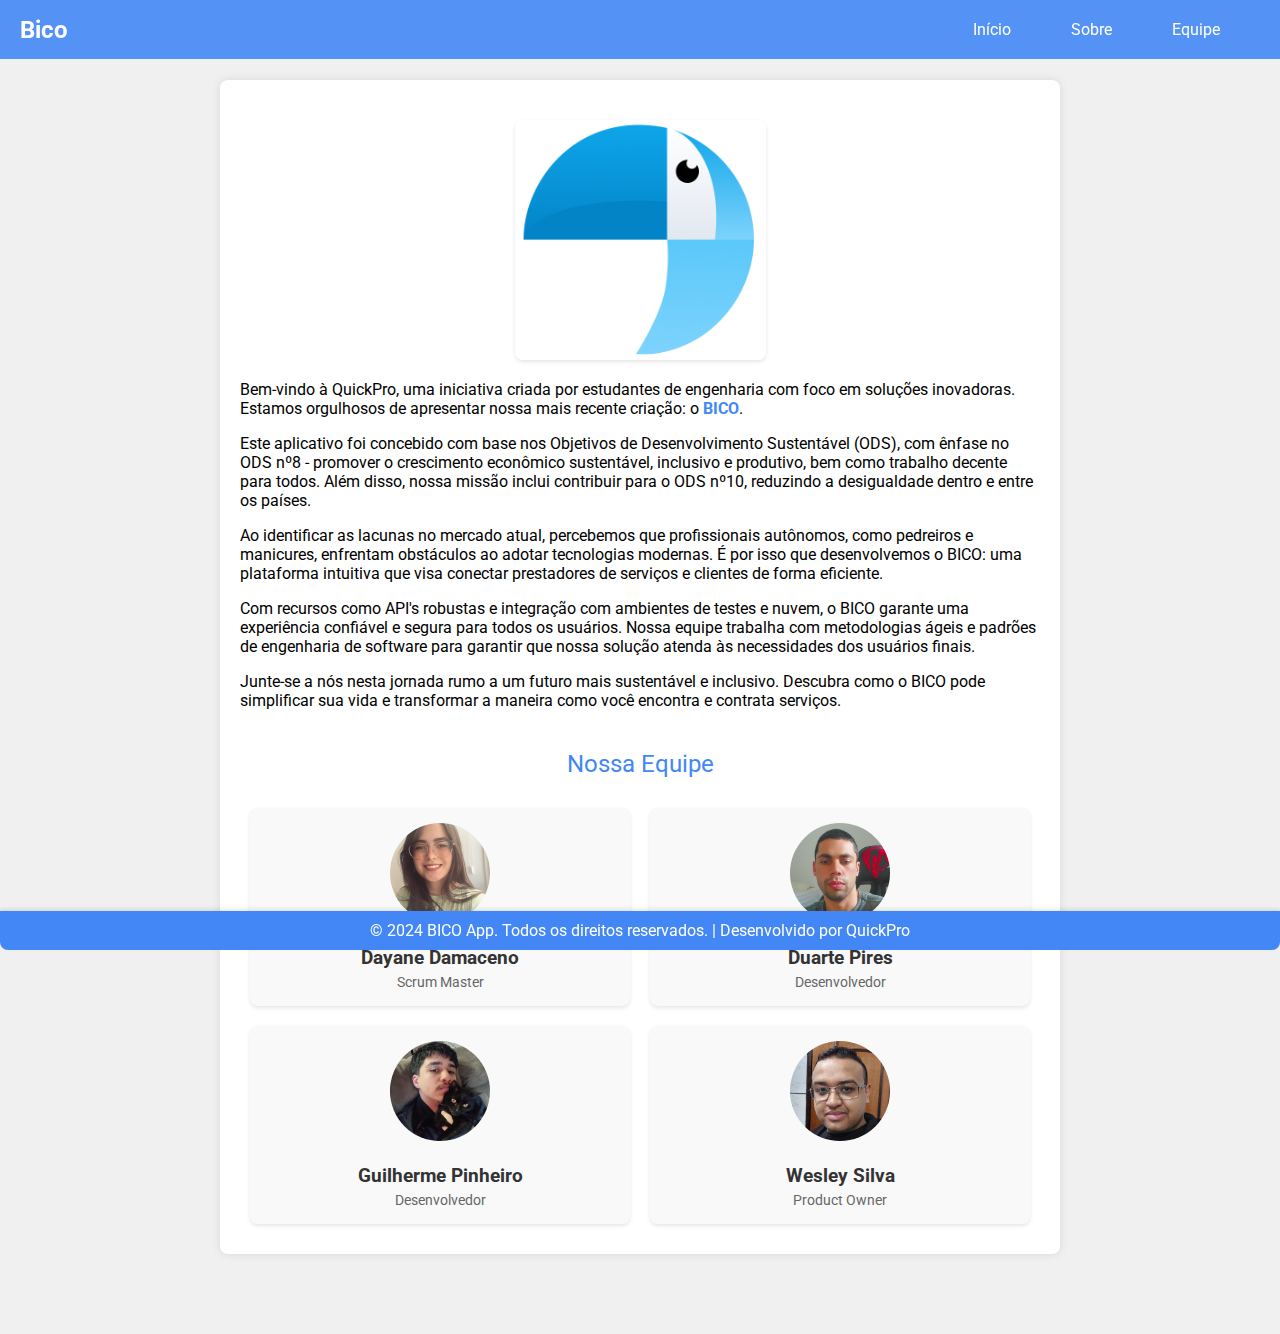
<file: docs/index.html>
<!DOCTYPE html>
<html lang="pt-br">

<head>
    <meta charset="UTF-8">
    <meta name="viewport" content="width=device-width, initial-scale=1.0">
    <title>BICO App</title>
    <link href="https://fonts.googleapis.com/css2?family=Roboto:wght@400;700&display=swap" rel="stylesheet">
    <link rel="stylesheet" href="assets/css/style.css"> <!-- Link para o CSS -->
</head>

<body>
    <header id="header">
        <h1 class="logo">Bico</h1>
        
        <nav>
            <a href="#header">Início</a>
            <a href="#sobre">Sobre</a>
            <a href="#equipe">Equipe</a>
        </nav>
    </header>
    <main class="container">
        <img class="app-image" src="assets/img/bico_app_imagev2.png" alt="Imagem do BICO App" id="sobre">

        <p>Bem-vindo à QuickPro, uma iniciativa criada por estudantes de engenharia com foco em soluções inovadoras.
            Estamos orgulhosos de apresentar nossa mais recente criação: o <span class="highlight">BICO</span>.</p>
        <p> Este aplicativo foi concebido com base nos Objetivos de Desenvolvimento Sustentável (ODS), com ênfase no ODS
            nº8
            - promover o crescimento econômico sustentável, inclusivo e produtivo, bem como trabalho decente para todos.
            Além disso, nossa missão inclui contribuir para o ODS nº10, reduzindo a desigualdade dentro e entre os
            países.</p>

        <p>Ao identificar as lacunas no mercado atual, percebemos que profissionais autônomos, como pedreiros e
            manicures, enfrentam obstáculos ao adotar tecnologias modernas. É por isso que desenvolvemos o BICO: uma
            plataforma intuitiva que visa conectar prestadores de serviços e clientes de forma eficiente.</p>

        <p>Com recursos como API's robustas e integração com ambientes de testes e nuvem, o BICO garante uma experiência
            confiável e segura para todos os usuários. Nossa equipe trabalha com metodologias ágeis e padrões de
            engenharia de software para garantir que nossa solução atenda às necessidades dos usuários finais.</p>

        <p>Junte-se a nós nesta jornada rumo a um futuro mais sustentável e inclusivo. Descubra como o BICO pode
            simplificar sua vida e transformar a maneira como você encontra e contrata serviços.</p>
        <div id="equipe" class="team-section">
            <div class="team-title">Nossa Equipe</div>
            <div class="team-members">
                <div class="member">
                    <img src="assets/img/day.jpg" alt="Foto de Dayane Damaceno, Scrum Master">
                    <h3>Dayane Damaceno</h3>
                    <p>Scrum Master</p>
                </div>
                <div class="member">
                    <img src="assets/img/duarte.png" alt="Foto de Duarte Pires, Desenvolvedor">
                    <h3>Duarte Pires</h3>
                    <p>Desenvolvedor</p>
                </div>
                <div class="member">
                    <img src="assets/img/gui.png" alt="Foto de Guilherme Pinheiro, Desenvolvedor">
                    <h3>Guilherme Pinheiro</h3>
                    <p>Desenvolvedor</p>
                </div>
                <div class="member">
                    <img src="assets/img/wesley.png" alt="Foto de Wesley Silva, Product Owner">
                    <h3>Wesley Silva</h3>
                    <p>Product Owner</p>
                </div>
            </div>
        </div>
    </main>
    <footer id="footer">
        © 2024 BICO App. Todos os direitos reservados. | Desenvolvido por QuickPro
    </footer>

    <script src="assets/js/main.js"></script> <!-- Link para o JavaScript -->
</body>

</html>
</file>
<file: docs/assets/css/style.css>
/* assets/css/style.css */
body {
    font-family: 'Roboto', sans-serif;
    margin: 0;
    padding: 0;
    background-color: #f0f0f0;
}

header {
    background-color: rgba(66, 135, 245, 0.9);
    position: fixed;
    width: 100vw;
    top: 0;
    z-index: 1000;
    display: flex;
    align-items: center;
    justify-content: space-between;
    padding: 0 20px;
}

header h1 {
    margin: 0; 
    flex: 0 0 auto; 
}

header.scrolled {
    background-color: rgba(66, 135, 245, 0.7);
}

.logo {
    color: #fff;
    font-size: 1.5em;
    margin: 0;
}

nav {
    display: flex;
    justify-content: right;
    padding: 10px 0;
    flex: 1; 
    text-align: center;
    padding-right: 50px;
}

nav a {
    color: #fff;
    text-decoration: none;
    padding: 10px 20px;
    margin: 0 10px;
    border-radius: 5px;
    transition: background-color 0.3s, color 0.3s;
}

nav a:hover {
    background-color: rgba(255, 255, 255, 0.2);
    color: #FFD700;
}

.container {
    max-width: 800px;
    margin: 80px auto;
    padding: 20px;
    background-color: #fff;
    border-radius: 8px;
    box-shadow: 0 0 10px rgba(0, 0, 0, 0.1);
}

.app-image {
    display: block;
    margin: 20px auto;
    max-width: 100%;
    border-radius: 8px;
    box-shadow: 0 2px 4px rgba(0, 0, 0, 0.1);
}

.team-section {
    margin-top: 40px;
}

.team-title {
    text-align: center;
    font-size: 1.5em;
    color: #4287f5;
    margin-bottom: 20px;
}

.team-members {
    display: flex;
    flex-wrap: wrap;
    justify-content: space-around;
}

.member {
    flex: 1 1 300px;
    margin: 10px;
    padding: 15px;
    background-color: #f9f9f9;
    border-radius: 8px;
    box-shadow: 0 2px 4px rgba(0, 0, 0, 0.1);
    text-align: center;
}

.member img {
    border-radius: 50%;
    max-width: 100px;
    margin-bottom: 10px;
}

.member h3 {
    margin: 10px 0 5px;
    color: #333;
}

.member p {
    margin: 0;
    color: #666;
    font-size: 0.9em;
}

footer {
    background-color: #4287f5;
    color: #fff;
    text-align: center;
    padding: 10px 0;
    border-radius: 0 0 8px 8px;
    box-shadow: 0 -2px 4px rgba(0, 0, 0, 0.1);
    position: fixed;
    bottom: -50px;
    width: 100%;
    transition: bottom 0.3s;
}

footer.show {
    bottom: 0;
}

.highlight {
    color: #4287f5;
    font-weight: bold;
}
</file>
